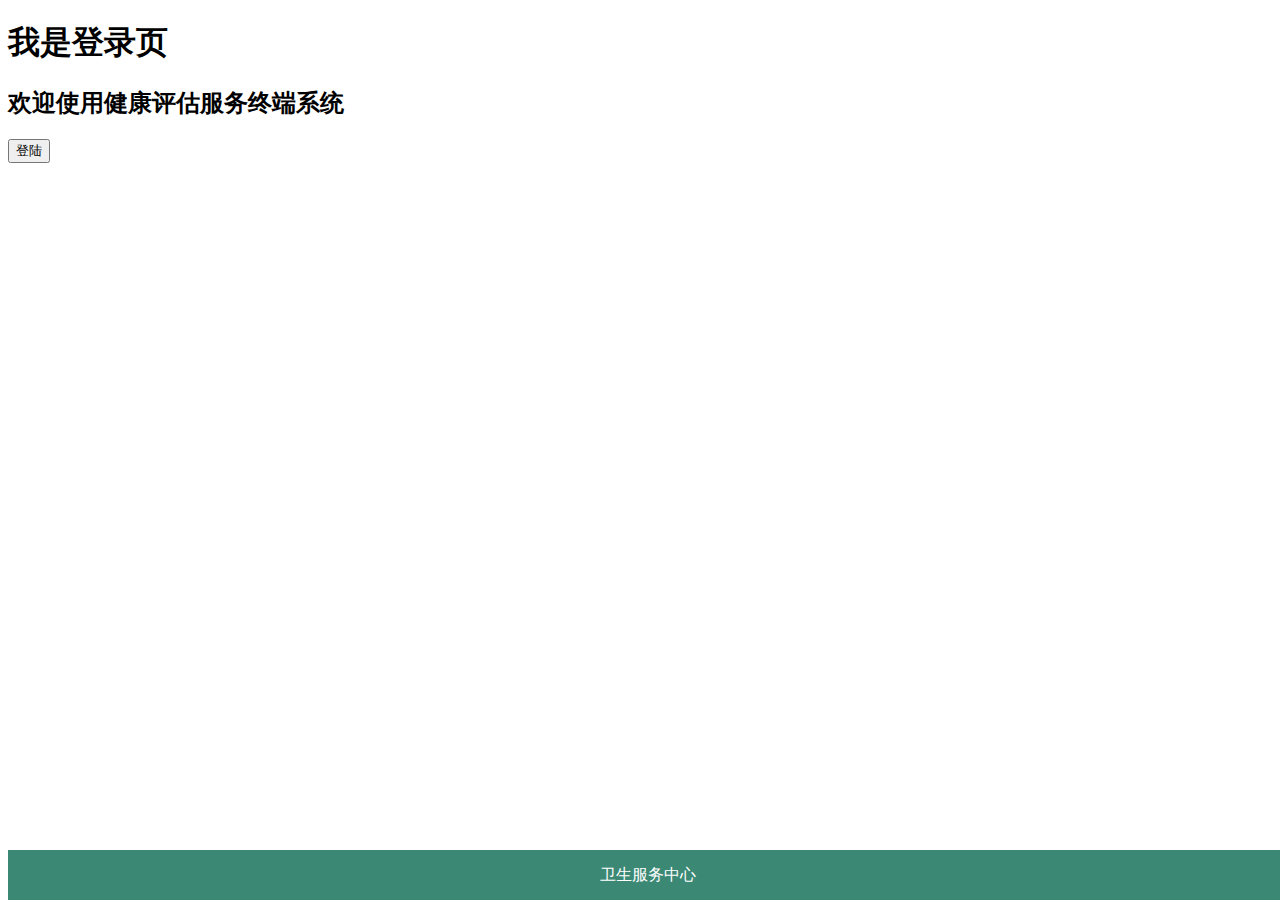
<file: index.html>
<!DOCTYPE html>
<html lang="en">
<head>
	<meta charset="UTF-8">
	<title>卫生服务中心</title>
	<meta name="viewport" content="initial-scale=1, maximum-scale=1, user-scalable=no, width=device-width">
	<link href="css/app.css" rel="stylesheet">
</head>
<body>
	<div ui-view></div>
	<footer>卫生服务中心</footer>
	<script data-main="js/main" src="libs/require.js"></script>
</body>
</html>
</file>
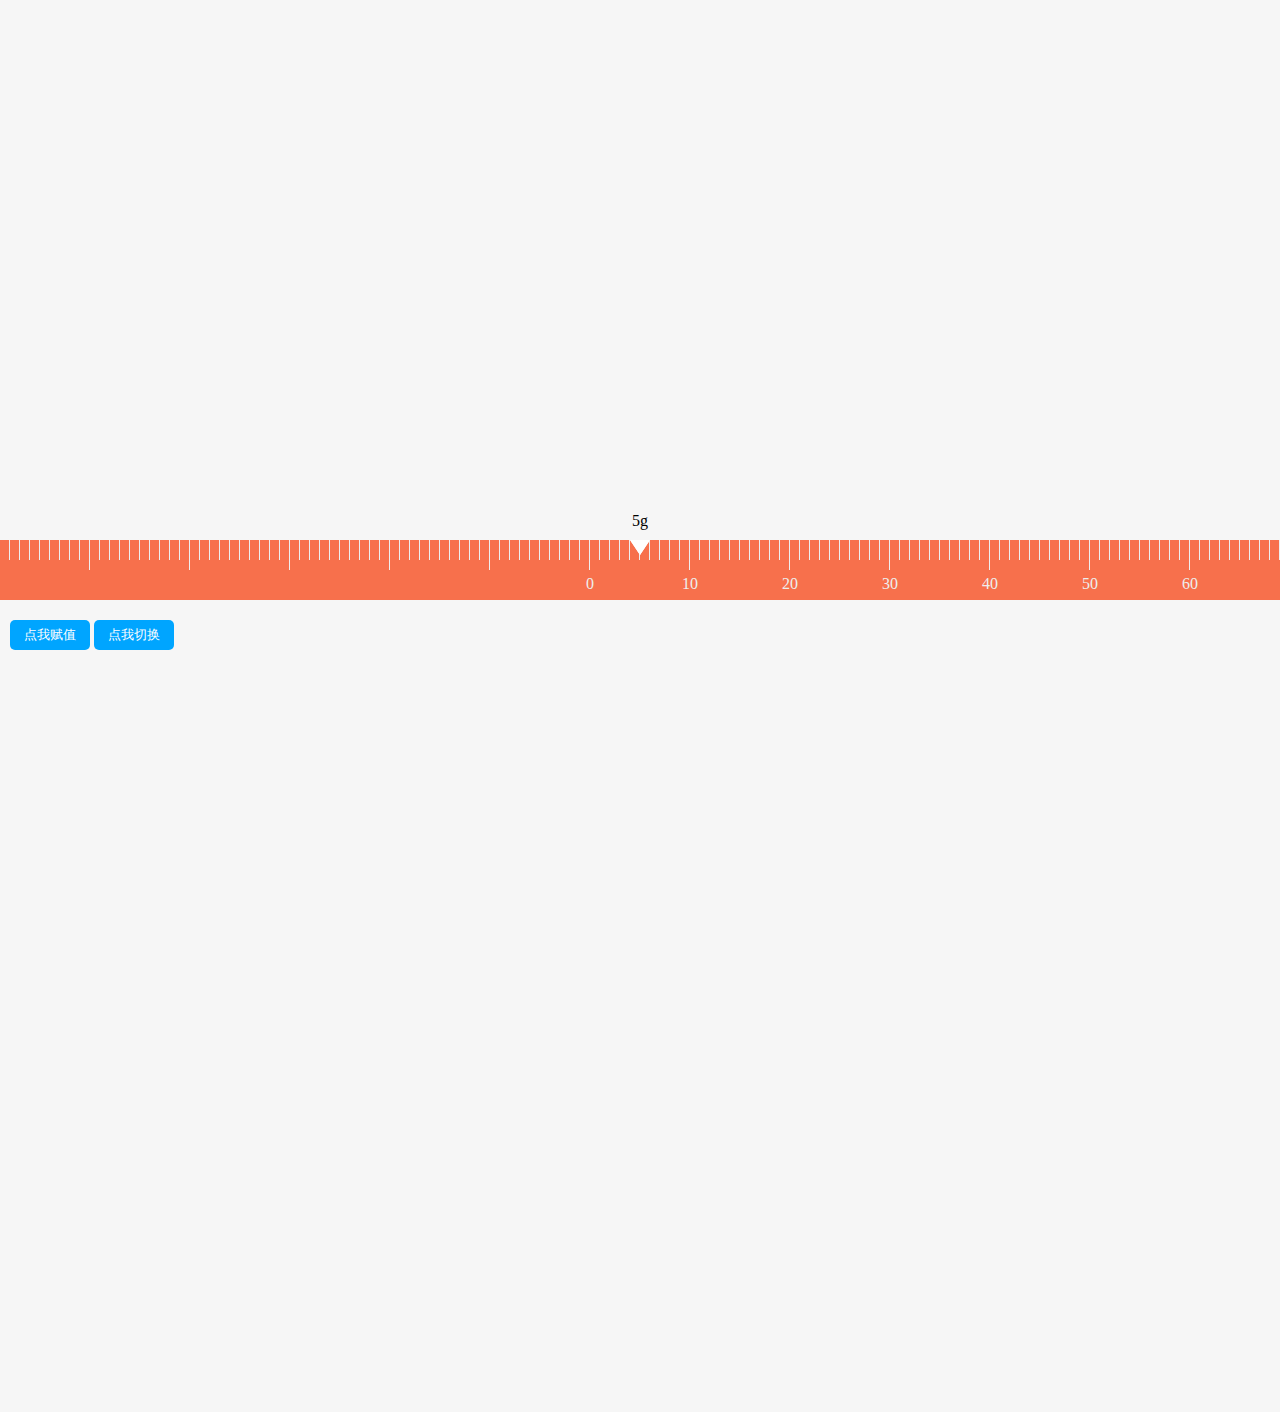
<file: libs/ruler/ruler.html>
<!DOCTYPE html>
<html>

<head>
    <meta charset="utf-8">
    <meta name="viewport" content="initial-scale=1, maximum-scale=1, user-scalable=no, width=device-width">
    <title>滑动标尺</title>
    <link rel="stylesheet" href="ruler.css"/>
    <script type="text/javascript" src='jquery-1.11.1.min.js'></script>
    <script type="text/javascript" src="ruler.js"></script>
    <style type="text/css">
    	body,html{
    		margin:0;
			height: 100%;
			width:100%;
    	}
		#box{
			height: 100%;
			width:100%;
			background: #f6f6f6;
			padding-top:40% 
		}
		#value{
			text-align: center;
			margin-bottom: 10px
		}

		button{
			border: none;
		    padding: 0;
		    width: 80px;
		    height: 30px;
		    line-height: 30px;
		    background: #00a5ff;
		    color: #fff;
		    border-radius: 5px;
		}
		.btn{
			margin-top: 10px;
			padding:10px;

		}


    </style>
</head>

<body>
	
	<div id='box'>
		<div id='value'><span class='value'>0</span><span id='unit'>g</span></div>
		<div id='rulerWrapper'></div>
		<div class='btn'><button id='btn1'>点我赋值</button> <button  id='btn2'>点我切换</button></div>
	</div>

	<script type="text/javascript">
		//初始化尺子
		var measureRuler =new MeasureRuler({
			wrapperId:"rulerWrapper",
			max:2000,
			minUnit:1,
			unitSet:10,
			mult:1,
			value:4,
			callback:rulerSetValue
		})

		function rulerSetValue(val){
			$(".value").html(val)
		}

		$("#btn1").click(function(){
			measureRuler.setValue(3)
		})

		var unit='g';
		$("#btn2").click(function(){
			unit=unit=='g'?'份':'g';
			var nParam;
			if(unit=='份'){
				nParam={
					max:5,
					minUnit:0.5,
					unitSet:2,
					mult:3,
					value:1.5
				}
			}else{
				nParam={
					max:2000,
					minUnit:1,
					unitSet:10,
					mult:1,
					value:30
				}
			}
			//重新绘制图
			$("#unit").html(unit);
			measureRuler.reDrawRuler(nParam);
		})



             //初始化尺子
		var measureRuler =new MeasureRuler({
			wrapperId:"rulerWrapper",     //容器ID，页面中写一个DIV就行 (必须)
			max:2000,                     //刻度尺最大的刻度    (非必须，默认为2000)
			minUnit:1,                    //刻度尺最小刻度    (非必须，默认为1)
			unitSet:10,                   //刻度尺单元长度    (非必须，默认是10)
　　　　　　　 value:5,                      //初始化数值       (非必须，默认为1)
			mult:1,     //刻度值倍数，默认是最小刻度值为10px，如果定mult为3则最小刻度为30px (非必须，默认为1)
			callback:rulerSetValue        //滑动尺子过程中的回调函数     (非必须)
		})        

                //回调函数，参数为滑动过程中的值
		function rulerSetValue(val){
			$(".value").html(val)
		}    





	</script>

</body>

</html>
</file>
<file: css/app.css>
/*-----base-----*/
body,html{
    height: 100%;
    width: 100%;
}

/*-----indexPage-----*/
footer{
    text-align: center;
    background: #3B8974;
    color: #fff;
    height: 50px;
    line-height: 50px;
    position: fixed;
    bottom: 0;
    width: 100%;
}

/*-----homePage-----*/
.homeHeader{
    height: 80px;
    width: 100%;
    text-align: center;
    border-bottom: 1px solid #eee;}


.menu-bar{
    width: 150px;
    float: left;
    border-right: 1px solid #eee;
}

.main-content{
    height: 100%;
    margin-left: 160px;
}
</file>
<file: libs/ruler/ruler.css>
.rulerWrapper .rulerPointer{
    position: absolute;
    border-right: 10px solid transparent;
    border-left: 10px solid transparent;
    border-top: 15px solid #fff;
    left: 50%;
    margin-left: -10px;
}

.rulerWrapper{
    background: #f7704c;
    height: 60px;
    overflow: hidden;
    position: relative;

}
.rulerWrapper .rulerScroller{
    position: absolute;
    display: -webkit-flex;
    display: -webkit-box;
    display: flex;
    left:-10px;
}

.rulerWrapper .rulerScroller ul{
    margin:0;
    padding:0;
    box-sizing:border-box;
    padding:0;
    width:100px;
    height: 30px;
    float:left;
    border-right: 1px solid #eee;
    position: relative;

}
.rulerWrapper .rulerScroller li{
     margin:0;
    padding:0;
    box-sizing:border-box;
    list-style: none;
    width: 10px;
    float: left;
    border-right:1px solid #eee;
    height: 20px;
}

.rulerWrapper .doTime span{
    margin-left:-15px
}

.rulerWrapper .sizeNo{
    position:absolute;
    color: #eee;
    top:35px;
    display: block;
    text-align:center
}
</file>
